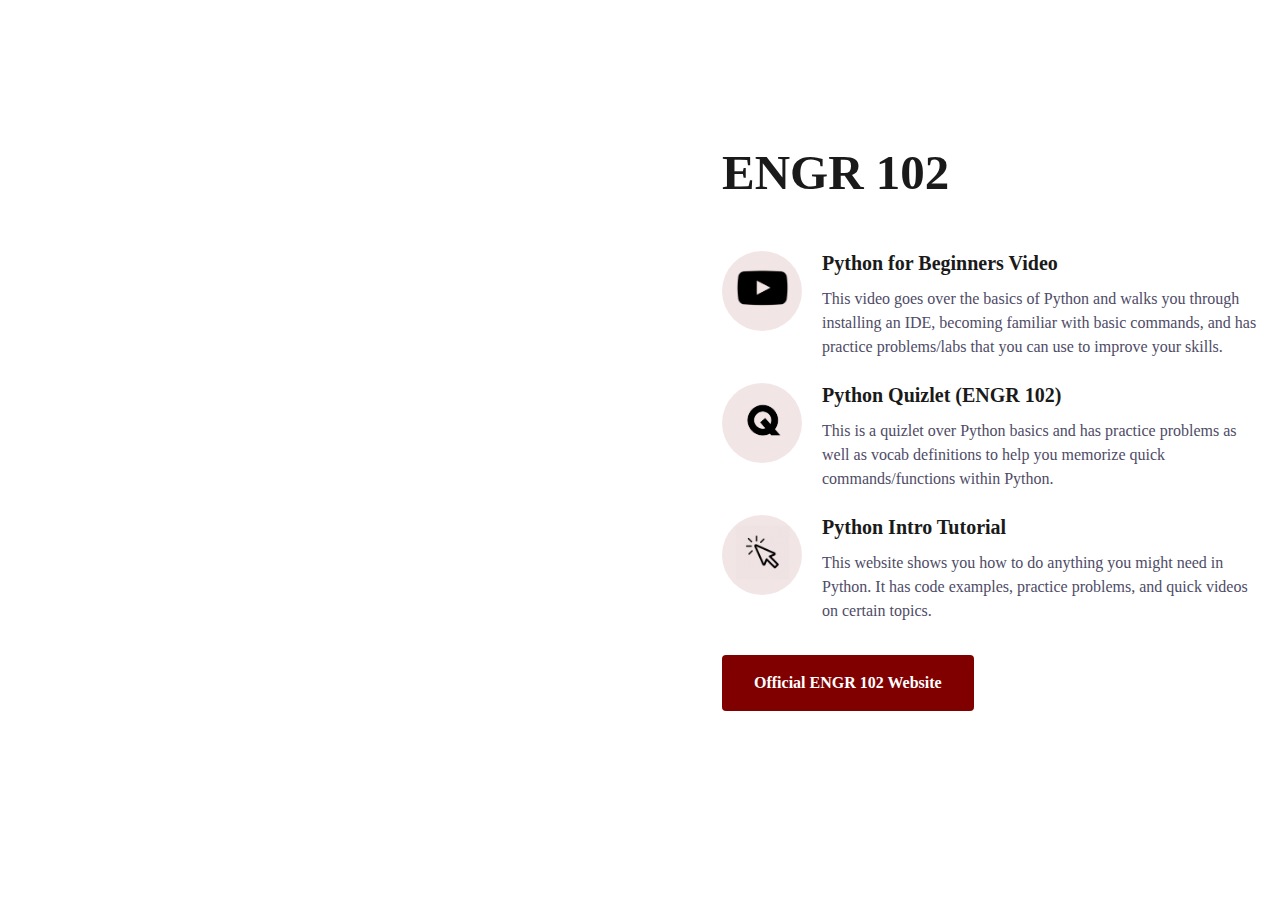
<file: page1.html>
<!DOCTYPE html>
<html>
  <!-- IMPORT STUFF AND SET TITLE HERE-->
  <head>
    <link rel="stylesheet" href="style1.css" />
    <style>
      #RPsbs-1445 iframe {
          margin-top: 150px;
      }
  </style>

  </head>

  <section id="RPsbs-1445">
    <div class="cs-container">
      <iframe width="720" height="405" src="https://www.youtube.com/embed/eWRfhZUzrAc" title="YouTube video player" frameborder="0" allow="accelerometer; autoplay; clipboard-write; encrypted-media; gyroscope; picture-in-picture; web-share" referrerpolicy="strict-origin-when-cross-origin" allowfullscreen></iframe>
      </picture>
      <div class="cs-content">
        <span class="cs-topper"></span>
        <h2 class="cs-title">ENGR 102</h2>
        <p class="cs-text">
          
        </p>
        <ul class="cs-card-group">
          <li class="cs-li">
            <picture class="cs-li-picture">
              <a href="https://www.youtube.com/watch?v=kqtD5dpn9C8&ab_channel=ProgrammingwithMosh"><img src="youtube.png" alt="HTML tutorial" style="width:55px;height:55px;"></a>

            </picture>
            <div class="cs-flex">
              <h3 class="cs-h3">Python for Beginners Video</h3>
              <p class="cs-li-text">
                This video goes over the basics of Python and walks you through installing an IDE, becoming familiar with basic commands, and has practice problems/labs that you can use to improve your skills.
              </p>
            </div>
          </li>
          <li class="cs-li">
            <picture class="cs-li-picture">
              <a href="https://quizlet.com/457742610/tamu-engr-102-python-coding-flash-cards/"><img src="Quizlet.png" alt="HTML tutorial" style="width:55px;height:55px;"></a>

            </picture>
            <div class="cs-flex">
              <h3 class="cs-h3">Python Quizlet (ENGR 102)</h3>
              <p class="cs-li-text">
                This is a quizlet over Python basics and has practice problems as well as vocab definitions to help you memorize quick commands/functions within Python. 
              </p>
            </div>
          </li>
          <li class="cs-li">
            <picture class="cs-li-picture">
              <a href="https://www.w3schools.com/python/python_intro.asp"><img src="Mouse Cursor.png" alt="HTML tutorial" style="width:55px;height:55px;"></a>
            </picture>
            <div class="cs-flex">
              <h3 class="cs-h3">Python Intro Tutorial</h3>
              <p class="cs-li-text">
                This website shows you how to do anything you might need in Python.
                It has code examples, practice problems, and quick videos on certain topics. 
              </p>
            </div>
          </li>
        </ul>
        <a href="https://catalog.tamu.edu/undergraduate/course-descriptions/engr/" class="cs-button-solid">Official ENGR 102 Website</a>
      </div>
    </div>
  </section>

</html>
</file>
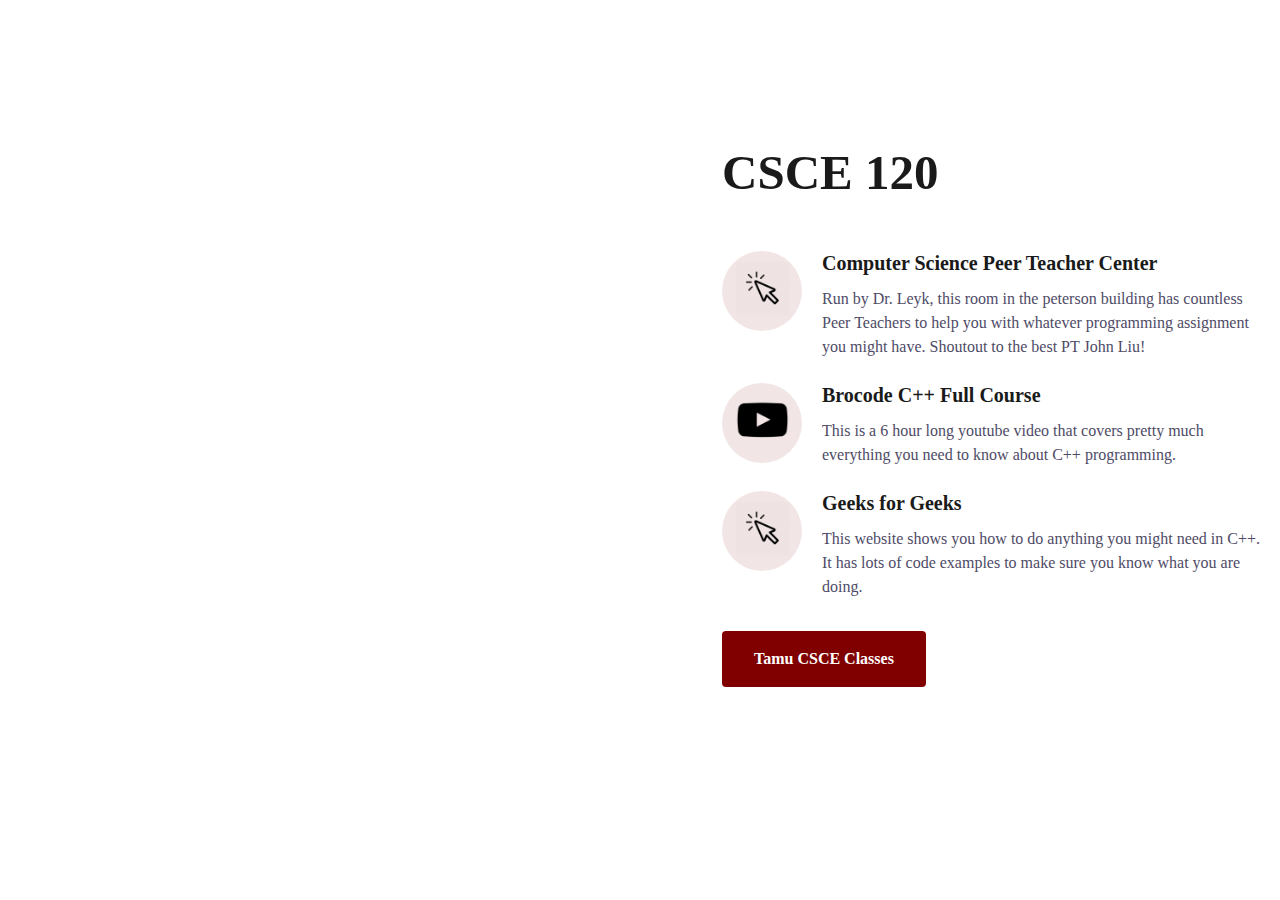
<file: page2.html>
<!DOCTYPE html>
<html>
  <!-- IMPORT STUFF AND SET TITLE HERE-->
  <head>
    <link rel="stylesheet" href="style1.css" />
    <style>
      #RPsbs-1445 iframe {
          margin-top: 150px;
      }
  </style>

  </head>

  <section id="RPsbs-1445">
    <div class="cs-container">
      <iframe width="720" height="405" src="https://www.youtube.com/embed/-TkoO8Z07hI?si=2zEjCLzwLgRxfpMD" title="YouTube video player" frameborder="0" allow="accelerometer; autoplay; clipboard-write; encrypted-media; gyroscope; picture-in-picture; web-share" referrerpolicy="strict-origin-when-cross-origin" allowfullscreen></iframe>
      </picture>
      <div class="cs-content">
        <span class="cs-topper"></span>
        <h2 class="cs-title">CSCE 120</h2>
        <p class="cs-text">
          
        </p>
        <ul class="cs-card-group">
          <li class="cs-li">
            <picture class="cs-li-picture">
              <a href="https://engineering.tamu.edu/cse/academics/peer-teachers/current-peer-teachers.html"><img src="Mouse Cursor.png" alt="HTML tutorial" style="width:55px;height:55px;"></a>
            </picture>
            <div class="cs-flex">
              <h3 class="cs-h3">Computer Science Peer Teacher Center</h3>
              <p class="cs-li-text">
                Run by Dr. Leyk, this room in the peterson building has countless Peer Teachers
                to help you with whatever programming assignment you might have. Shoutout to the best PT John Liu!
              </p>
            </div>
          </li>
          <li class="cs-li">
            <picture class="cs-li-picture">
            <a href="https://www.youtube.com/watch?v=-TkoO8Z07hI&pp=ygUPQysrIGZ1bGwgY291cnNl"><img src="youtube.png" alt="HTML tutorial" style="width:55px;height:55px;"></a>
            </picture>
            <div class="cs-flex">
              <h3 class="cs-h3">Brocode C++ Full Course</h3>
              <p class="cs-li-text">
                This is a 6 hour long youtube video that covers pretty much everything
                you need to know about C++ programming. 
              </p>
            </div>
          </li>
          <li class="cs-li">
            <picture class="cs-li-picture">
              <a href="https://www.geeksforgeeks.org/c-plus-plus/"><img src="Mouse Cursor.png" alt="HTML tutorial" style="width:55px;height:55px;"></a>
            </picture>
            <div class="cs-flex">
              <h3 class="cs-h3">Geeks for Geeks</h3>
              <p class="cs-li-text">
                This website shows you how to do anything you might need in C++.
                It has lots of code examples to make sure you know what you are doing.
              </p>
            </div>
          </li>
        </ul>
        <a href="https://catalog.tamu.edu/undergraduate/course-descriptions/csce/" class="cs-button-solid">Tamu CSCE Classes</a>
      </div>
    </div>
  </section>

</html>
</file>
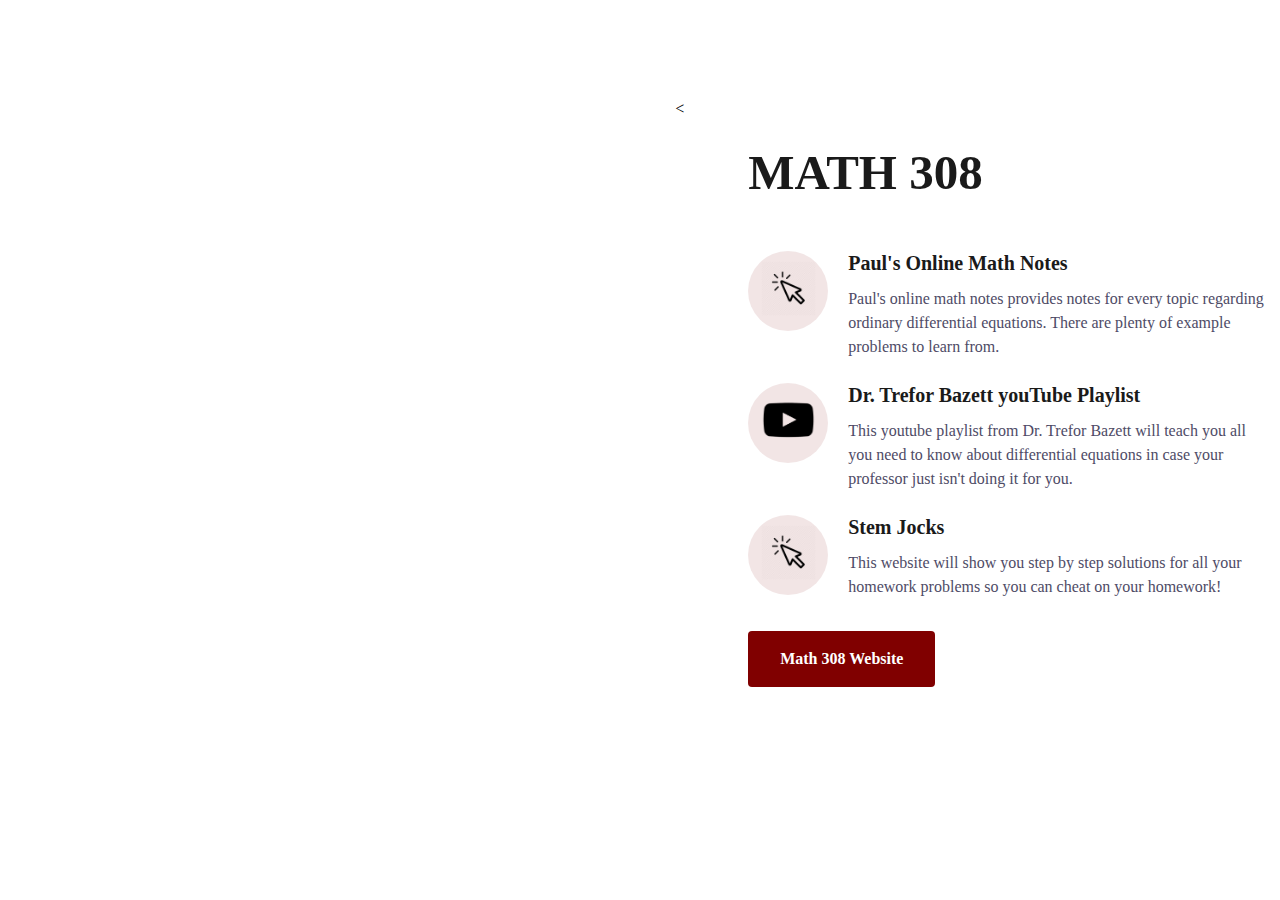
<file: page3.html>
<!DOCTYPE html>
<html>
  <!-- IMPORT STUFF AND SET TITLE HERE-->
  <head>
    <link rel="stylesheet" href="style1.css" />
    <style>
      #RPsbs-1445 iframe {
          margin-top: 150px;
      }
  </style>

  </head>

  <section id="RPsbs-1445">
    <div class="cs-container">
      <iframe width="720" height="405" src="https://www.youtube.com/embed/B5IjsTONKkw?si=JbCUNplMPK7WOcVO" title="YouTube video player" frameborder="0" allow="accelerometer; autoplay; clipboard-write; encrypted-media; gyroscope; picture-in-picture; web-share" referrerpolicy="strict-origin-when-cross-origin" allowfullscreen></iframe>
      </picture><
      <div class="cs-content">
        <span class="cs-topper"></span>
        <h2 class="cs-title">MATH 308</h2>
        <p class="cs-text">
          
        </p>
        <ul class="cs-card-group">
          <li class="cs-li">
            <picture class="cs-li-picture">
              <a href="https://tutorial.math.lamar.edu/Classes/DE/DE.aspx"><img src="Mouse Cursor.png" alt="HTML tutorial" style="width:55px;height:55px;"></a>
            </picture>
            <div class="cs-flex">
              <h3 class="cs-h3">Paul's Online Math Notes</h3>
              <p class="cs-li-text">
                Paul's online math notes provides notes for every topic regarding ordinary differential equations. There are plenty of example problems to learn from. 
              </p>
            </div>
          </li>
          <li class="cs-li">
            <picture class="cs-li-picture">
            <a href="https://www.youtube.com/watch?v=B5IjsTONKkw&list=PLHXZ9OQGMqxde-SlgmWlCmNHroIWtujBw"><img src="youtube.png" alt="HTML tutorial" style="width:55px;height:55px;"></a>
            </picture>
            <div class="cs-flex">
              <h3 class="cs-h3">Dr. Trefor Bazett youTube Playlist</h3>
              <p class="cs-li-text">
                This youtube playlist from Dr. Trefor Bazett will teach you all you need to know 
                about differential equations in case your professor just isn't doing it for you. 
              </p>
            </div>
          </li>
          <li class="cs-li">
            <picture class="cs-li-picture">
              <a href="https://stemjock.com/boyceode10e.htm"><img src="Mouse Cursor.png" alt="HTML tutorial" style="width:55px;height:55px;"></a>
            </picture>
            <div class="cs-flex">
              <h3 class="cs-h3">Stem Jocks</h3>
              <p class="cs-li-text">
                This website will show you step by step solutions for all
                your homework problems so you can cheat on your homework!
              </p>
            </div>
          </li>
        </ul>
        <a href="https://www.math.tamu.edu/courses/math308/" class="cs-button-solid">Math 308 Website</a>
      </div>
    </div>
  </section>

</html>
</file>
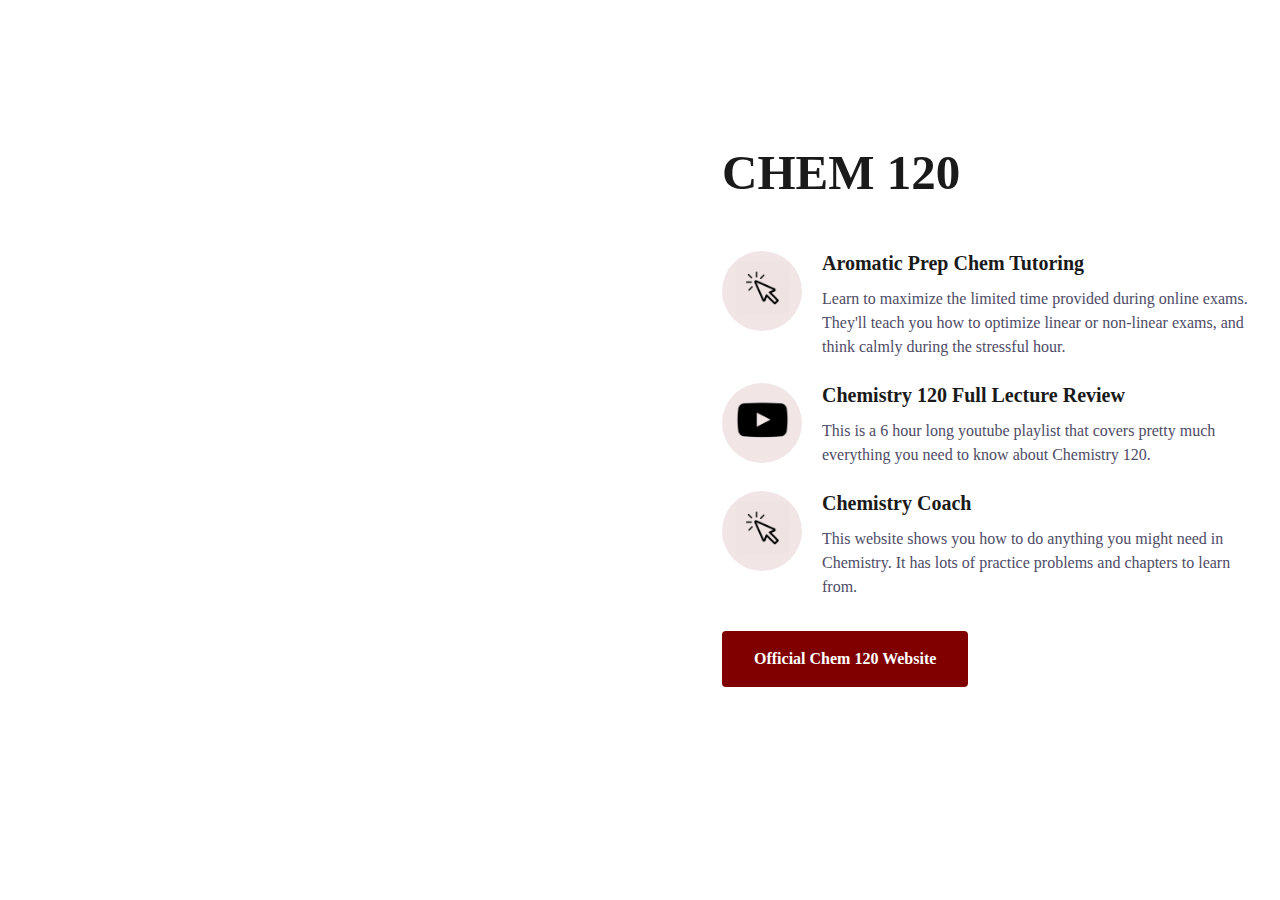
<file: page6.html>
<!DOCTYPE html>
<html>
  <!-- IMPORT STUFF AND SET TITLE HERE-->
  <head>
    <link rel="stylesheet" href="style1.css" />
    <style>
      #RPsbs-1445 iframe {
          margin-top: 150px;
      }
  </style>

  </head>

  <section id="RPsbs-1445">
    <div class="cs-container">
      <iframe width="720" height="405" src="https://www.youtube.com/embed/lSmJN1_uVpI?si=VFtw5A1q6gj3WrmF" title="YouTube video player" frameborder="0" allow="accelerometer; autoplay; clipboard-write; encrypted-media; gyroscope; picture-in-picture; web-share" referrerpolicy="strict-origin-when-cross-origin" allowfullscreen></iframe>
      </picture>
      <div class="cs-content">
        <span class="cs-topper"></span>
        <h2 class="cs-title">CHEM 120</h2>
        <p class="cs-text">
          
        </p>
        <ul class="cs-card-group">
          <li class="cs-li">
            <picture class="cs-li-picture">
              <a href="https://aromaticprep.com/texas-a-and-m-tutor/chem-classes/chem-120-tutor-tamu/"><img src="Mouse Cursor.png" alt="HTML tutorial" style="width:55px;height:55px;"></a>

            </picture>
            <div class="cs-flex">
              <h3 class="cs-h3">Aromatic Prep Chem Tutoring</h3>
              <p class="cs-li-text">
                Learn to maximize the limited time provided during online exams. They'll teach you how to optimize linear or non-linear exams, and think calmly during the stressful hour.
              </p>
            </div>
          </li>
          <li class="cs-li">
            <picture class="cs-li-picture">
              <a href="https://youtu.be/TjdbUI_ijrY?si=uv36KwTQ7CkDSHim"><img src="youtube.png" alt="HTML tutorial" style="width:55px;height:55px;"></a>

            </picture>
            <div class="cs-flex">
              <h3 class="cs-h3">Chemistry 120 Full Lecture Review</h3>
              <p class="cs-li-text">
                This is a 6 hour long youtube playlist that covers pretty much everything
                you need to know about Chemistry 120. 
              </p>
            </div>
          </li>
          <li class="cs-li">
            <picture class="cs-li-picture">
              <a href="https://chemistry.coach/general-chemistry-2"><img src="Mouse Cursor.png" alt="HTML tutorial" style="width:55px;height:55px;"></a>
            </picture>
            <div class="cs-flex">
              <h3 class="cs-h3">Chemistry Coach</h3>
              <p class="cs-li-text">
                This website shows you how to do anything you might need in Chemistry.
                It has lots of practice problems and chapters to learn from.
              </p>
            </div>
          </li>
        </ul>
        <a href="https://www.chem.tamu.edu/fyp/" class="cs-button-solid">Official Chem 120 Website</a>
      </div>
    </div>
    
  </section>

</html>
</file>
<file: style1.css>
/*-- -------------------------- -->
<---       Side By Side         -->
<--- -------------------------- -*/
:root {
  /* Add these styles to your global stylesheet, which is used across all site pages. You only need to do this once. All elements in the library derive their variables and base styles from this central sheet, simplifying site-wide edits. For instance, if you want to modify how your h2's appear across the site, you just update it once in the global styles, and the changes apply everywhere. */
  --primary: #800000;
  --primaryLight: #ffba43;
  --secondary: #ffba43;
  --secondaryLight: #ffba43;
  --headerColor: #1a1a1a;
  --bodyTextColor: #4e4b66;
  --bodyTextColorWhite: #fafbfc;
  /* 13px - 16px */
  --topperFontSize: clamp(0.8125rem, 1.6vw, 1rem);
  /* 31px - 49px */
  --headerFontSize: clamp(1.9375rem, 3.9vw, 3.0625rem);
  --bodyFontSize: 1rem;
  /* 60px - 100px top and bottom */
  --sectionPadding: clamp(3.75rem, 7.82vw, 6.25rem) 1rem;
}

body {
  margin: 0;
  padding: 0;
}

*,
*:before,
*:after {
  /* prevents padding from affecting height and width */
  box-sizing: border-box;
}
.cs-topper {
  font-size: var(--topperFontSize);
  line-height: 1.2em;
  text-transform: uppercase;
  text-align: inherit;
  letter-spacing: 0.1em;
  font-weight: 700;
  color: var(--primary);
  margin-bottom: 0.25rem;
  display: block;
}

.cs-title {
  font-size: var(--headerFontSize);
  font-weight: 900;
  line-height: 1.2em;
  text-align: inherit;
  max-width: 43.75rem;
  margin: 0 0 1rem 0;
  color: var(--headerColor);
  position: relative;
}

.cs-text {
  font-size: var(--bodyFontSize);
  line-height: 1.5em;
  text-align: inherit;
  width: 100%;
  max-width: 40.625rem;
  margin: 0;
  color: var(--bodyTextColor);
}

/* Mobile - 360px */
@media only screen and (min-width: 0rem) {
  #RPsbs-1445,
  #RPsbsr-1445 {
    padding: var(--sectionPadding);
    overflow: hidden;
  }
  #RPsbs-1445 .cs-container,
  #RPsbsr-1445 .cs-container {
    width: 100%;
    /* changes to 1280px at desktop */
    max-width: 34.375rem;
    margin: auto;
    display: flex;
    flex-direction: column;
    align-items: center;
    /* 48px - 64px */
    gap: clamp(3rem, 6vw, 4rem);
    position: relative;
  }
  #RPsbs-1445 .cs-content,
  #RPsbsr-1445 .cs-content {
    /* set text align to left if content needs to be left aligned */
    text-align: left;
    width: 100%;
    max-width: 33.875rem;
    display: flex;
    flex-direction: column;
    /* centers content horizontally, set to flex-start to left align */
    align-items: flex-start;
  }
  #RPsbs-1445 .cs-text,
  #RPsbsr-1445 .cs-text {
    margin-bottom: 1rem;
  }
  #RPsbs-1445 .cs-text:last-of-type,
  #RPsbsr-1445 .cs-text:last-of-type {
    margin-bottom: 2rem;
  }
  #RPsbs-1445 .cs-card-group,
  #RPsbsr-1445 .cs-card-group {
    width: 100%;
    max-width: 39.375rem;
    margin: 0 0 2rem 0;
    padding: 0;
    display: flex;
    align-items: flex-start;
    flex-direction: column;
    gap: 1.5rem;
  }
  #RPsbs-1445 .cs-li,
  #RPsbsr-1445 .cs-li {
    list-style: none;
    margin: 0;
    padding: 0;
    display: flex;
    align-items: flex-start;
    justify-content: flex-start;
    /* 16px - 20px */
    gap: clamp(1rem, 2.5vw, 1.25rem);
  }
  #RPsbs-1445 .cs-li-picture,
  #RPsbsr-1445 .cs-li-picture {
    width: 5rem;
    height: 5rem;
    margin: 0;
    border-radius: 50%;
    background-color: #fff;
    overflow: hidden;
    display: flex;
    justify-content: center;
    align-items: center;
    /* prevents flexbox from squishing it */
    flex: none;
    position: relative;
    z-index: 1;
  }
  #RPsbs-1445 .cs-li-picture:before,
  #RPsbsr-1445 .cs-li-picture:before {
    content: "";
    width: 100%;
    height: 100%;
    background: var(--primary);
    opacity: 0.1;
    position: absolute;
    display: block;
    top: 0;
    left: 0;
    z-index: -1;
  }
  #RPsbs-1445 .cs-li-icon,
  #RPsbsr-1445 .cs-li-icon {
    width: 2rem;
    height: auto;
    display: block;
  }
  #RPsbs-1445 .cs-h3,
  #RPsbsr-1445 .cs-h3 {
    font-size: 1.25rem;
    line-height: 1.2em;
    font-weight: 700;
    text-align: left;
    margin: 0 0 0.75rem 0;
    color: var(--headerColor);
  }
  #RPsbs-1445 .cs-li-text,
  #RPsbsr-1445 .cs-li-text {
    font-size: 1rem;
    line-height: 1.5em;
    text-align: left;
    margin: 0;
    color: var(--bodyTextColor);
  }
  #RPsbs-1445 .cs-button-solid,
  #RPsbsr-1445 .cs-button-solid {
    font-size: 1rem;
    /* 46px - 56px */
    line-height: clamp(2.875rem, 5.5vw, 3.5rem);
    text-decoration: none;
    font-weight: 700;
    text-align: center;
    margin: 0;
    color: #fff;
    min-width: 9.375rem;
    padding: 0 2rem;
    background-color: var(--primary);
    border-radius: 0.25rem;
    display: inline-block;
    position: relative;
    z-index: 1;
    /* prevents padding from adding to the width */
    box-sizing: border-box;
  }
  #RPsbs-1445 .cs-button-solid:before,
  #RPsbsr-1445 .cs-button-solid:before {
    content: "";
    position: absolute;
    height: 100%;
    width: 0%;
    background: #000;
    opacity: 1;
    top: 0;
    left: 0;
    z-index: -1;
    border-radius: 0.25rem;
    transition: width 0.3s;
  }
  #RPsbs-1445 .cs-button-solid:hover:before,
  #RPsbsr-1445 .cs-button-solid:hover:before {
    width: 100%;
  }
  #RPsbs-1445 .cs-picture,
  #RPsbsr-1445 .cs-picture {
    width: 100%;
    max-width: 40.625rem;
    min-height: 22.625rem;
    border-radius: 1.5rem;
    /* clips img tag corners */
    overflow: hidden;
    display: block;
    position: relative;
    z-index: 1;
  }
  #RPsbs-1445 .cs-picture img,
  #RPsbsr-1445 .cs-picture img {
    width: 100%;
    height: 100%;
    display: block;
    position: absolute;
    top: 0;
    left: 0;
    object-fit: cover;
  }
}
/* Small Desktop - 1024px */
@media only screen and (min-width: 64rem) {
  #RPsbs-1445 .cs-container,
  #RPsbsr-1445 .cs-container {
    max-width: 80rem;
    flex-direction: row;
    justify-content: space-between;
    align-items: stretch;
    position: relative;
  }
  #RPsbs-1445 .cs-content,
  #RPsbsr-1445 .cs-content {
    width: 50%;
    padding: 2.5rem 0;
  }
  #RPsbs-1445 .cs-picture,
  #RPsbsr-1445 .cs-picture {
    height: auto;
    width: 55%;
  }
}

/*-- -------------------------- -->
<---   Side By Side Reverse     -->
<--- -------------------------- -*/

/* Mobile - 360px */
@media only screen and (min-width: 0rem) {
  #RPsbsr-1445 {
    background-color: #f7f7f7;
  }
}
/* Small Desktop - 1024px */
@media only screen and (min-width: 64rem) {
  #RPsbsr-1445 .cs-picture {
    /* sends it to the right in the 2nd position */
    order: 2;
  }
}
</file>
